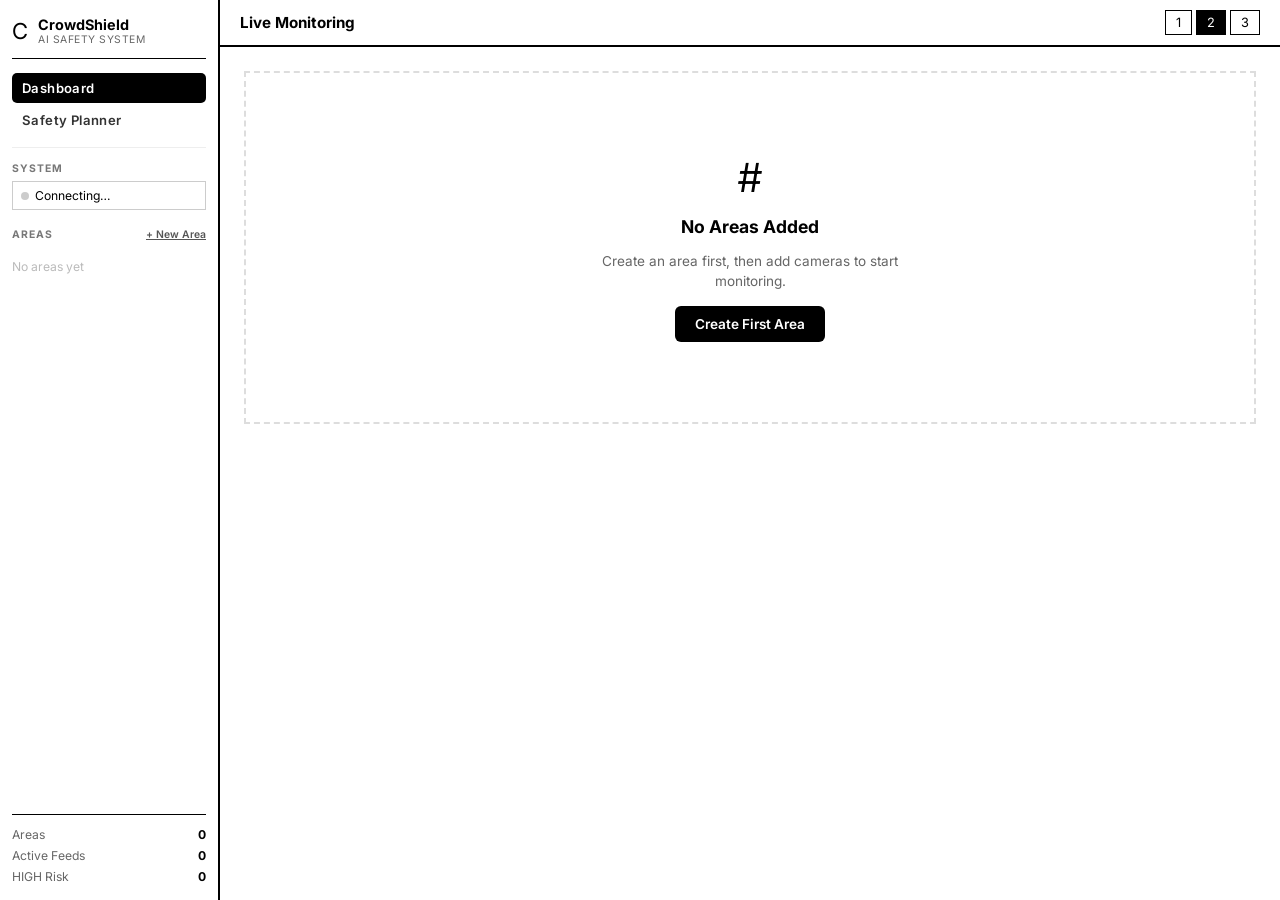
<file: frontend/index.html>
<!DOCTYPE html>
<html lang="en">
<head>
    <meta charset="UTF-8">
    <meta name="viewport" content="width=device-width, initial-scale=1.0">
    <title>CrowdShield — Area-Based Monitoring</title>
    <meta name="description" content="AI crowd safety monitoring with multi-area, multi-camera support.">
    <link rel="preconnect" href="https://fonts.googleapis.com">
    <link href="https://fonts.googleapis.com/css2?family=Inter:wght@300;400;500;600;700&display=swap" rel="stylesheet">
    <link rel="stylesheet" href="css/style.css">
</head>
<body>

<!-- ===== SIDEBAR ===== -->
<aside class="sidebar">
    <div class="sidebar-logo">
        <span class="logo-icon">C</span>
        <div>
            <span class="logo-title">CrowdShield</span>
            <span class="logo-sub">AI Safety System</span>
        </div>
    </div>

    <nav class="sidebar-nav">
        <a href="/" class="nav-item-link active">Dashboard</a>
        <a href="/planner.html" class="nav-item-link">Safety Planner</a>
    </nav>

    <div class="sidebar-section">
        <div class="section-label">System</div>
        <div class="connection-badge" id="connectionBadge">
            <span class="badge-dot"></span>
            <span id="connectionText">Connecting…</span>
        </div>
    </div>

    <div class="sidebar-section" style="flex:1; overflow-y:auto;">
        <div class="section-label-row">
            <span class="section-label">Areas</span>
            <button class="btn-inline" onclick="openAreaModal()">+ New Area</button>
        </div>
        <div id="areaList"><div class="no-items">No areas yet</div></div>
    </div>

    <div class="sidebar-footer">
        <div class="stat-row"><span class="stat-label">Areas</span><span class="stat-val" id="statAreas">0</span></div>
        <div class="stat-row"><span class="stat-label">Active Feeds</span><span class="stat-val" id="statFeeds">0</span></div>
        <div class="stat-row"><span class="stat-label">HIGH Risk</span><span class="stat-val" id="statHigh">0</span></div>
    </div>
</aside>

<!-- ===== MAIN ===== -->
<main class="main-content">
    <header class="topbar">
        <div class="topbar-left">
            <h1 class="topbar-title">Live Monitoring</h1>
            <span class="topbar-time" id="systemTime"></span>
        </div>
        <div class="topbar-right">
            <div class="layout-toggle">
                <button class="layout-btn" id="layout1" onclick="setLayout(1)">1</button>
                <button class="layout-btn active" id="layout2" onclick="setLayout(2)">2</button>
                <button class="layout-btn" id="layout3" onclick="setLayout(3)">3</button>
            </div>
        </div>
    </header>

    <div id="mainContent">
        <div class="empty-state" id="emptyState">
            <div class="empty-icon">#</div>
            <h2>No Areas Added</h2>
            <p>Create an area first, then add cameras to start monitoring.</p>
            <button class="btn-primary" onclick="openAreaModal()">Create First Area</button>
        </div>
    </div>
</main>

<!-- ===== MODAL: New Area ===== -->
<div class="modal-overlay" id="areaModal">
    <div class="modal">
        <div class="modal-header">
            <h2>New Monitoring Area</h2>
            <button class="modal-close" onclick="closeAreaModal()">✕</button>
        </div>
        <div class="modal-body">
            <label class="form-label">Area Name *</label>
            <input class="form-input" id="areaName" type="text" placeholder="e.g. North Gate, Sheep Pen A">

            <label class="form-label" style="margin-top:14px;">Description</label>
            <input class="form-input" id="areaDesc" type="text" placeholder="Optional description">

            <label class="form-label" style="margin-top:14px;">Capacity Limit</label>
            <input class="form-input" id="areaCapacity" type="number" min="0" placeholder="Max people (0 = unlimited)">
        </div>
        <div class="modal-footer">
            <button class="btn-secondary" onclick="closeAreaModal()">Cancel</button>
            <button class="btn-primary" onclick="createArea()">Create Area</button>
        </div>
    </div>
</div>

<!-- ===== MODAL: Add Camera ===== -->
<div class="modal-overlay" id="cameraModal">
    <div class="modal">
        <div class="modal-header">
            <h2>Add Camera to <span id="modalAreaName">Area</span></h2>
            <button class="modal-close" onclick="closeCameraModal()">✕</button>
        </div>
        <div class="modal-body">
            <label class="form-label">Camera Name *</label>
            <input class="form-input" id="camName" type="text" placeholder="e.g. Entrance Cam 1">

            <label class="form-label" style="margin-top:14px;">Camera Type</label>
            <select class="form-input" id="camType">
                <option value="entry">Entry — People flowing in</option>
                <option value="exit">Exit — People flowing out</option>
                <option value="center">Center — Middle of area</option>
                <option value="perimeter">Perimeter — Boundary / edge</option>
                <option value="other" selected>Other</option>
            </select>

            <label class="form-label" style="margin-top:14px;">Description</label>
            <input class="form-input" id="camDescription" type="text" placeholder="e.g. Facing main gate, left side">

            <!-- Source tabs -->
            <div class="cam-source-tabs" style="margin-top:18px;">
                <button class="cam-tab-btn active" id="tabBtnVideo" onclick="switchCamTab('video')">📁 Upload Video</button>
                <button class="cam-tab-btn" id="tabBtnWebcam" onclick="switchCamTab('webcam')">🔴 Live Feed</button>
            </div>

            <!-- Upload panel -->
            <div id="camPanelVideo" style="margin-top:12px;">
                <div class="file-drop-zone" id="camDropZone" onclick="document.getElementById('camFileInput').click()">
                    <div class="drop-icon">V</div>
                    <div class="drop-text" id="camDropText">Click or drag video here</div>
                    <div class="drop-hint">MP4, AVI, MOV — up to 500 MB</div>
                </div>
                <input type="file" id="camFileInput" accept="video/*" style="display:none;">

                <div id="camUploadProgress" style="display:none; margin-top:12px;">
                    <div class="progress-bar-track"><div class="progress-bar-fill" id="camProgressFill"></div></div>
                    <span class="progress-label" id="camProgressLabel">Uploading…</span>
                </div>
            </div>

            <!-- Live Feed (YouTube/Stream URL) panel -->
            <div id="camPanelWebcam" style="display:none; margin-top:12px;">
                <div class="webcam-info-box">
                    <div class="webcam-pulse-dot"></div>
                    <div>
                        <div style="font-weight:600; font-size:0.95rem;">CCTV Cloud Streams</div>
                        <div style="font-size:0.8rem; opacity:0.7; margin-top:2px;">Live monitoring feeds — processed in real-time by the AI engine</div>
                    </div>
                </div>
                <label class="form-label" style="margin-top:14px;">Select Camera Feed *</label>
                <select class="form-input" id="camYoutubeUrl">
                    <option value="">-- Choose a Live Camera Feed --</option>
                    <option value="https://www.youtube.com/watch?v=VR-x3HdhKLQ">Bondi Aussie Bar, Koh Samui</option>
                    <option value="https://www.youtube.com/watch?v=M3EYAY2MftI">Abbey Road Crossing, London</option>
                    <option value="https://www.youtube.com/watch?v=3nyPER2kzqk">Dublin City, Ireland</option>
                    <option value="https://www.youtube.com/watch?v=6MMXJrzT5c0">Henry Africa's Bar, Koh Samui</option>
                    <option value="https://www.youtube.com/watch?v=OkQ0utdxwBY">Bangkok Walking Tour (Bodycam)</option>
                    <option value="https://www.youtube.com/watch?v=UemFRPrl1hk">Sukhumvit Road, Bangkok</option>
                    <option value="https://www.youtube.com/watch?v=WKGK_hYnlGE">London Street Walk (Bodycam)</option>
                </select>
            </div>
        </div>
        <div class="modal-footer">
            <button class="btn-secondary" onclick="closeCameraModal()">Cancel</button>
            <button class="btn-primary" id="camSubmitBtn" onclick="submitCamera()" disabled>Start Monitoring</button>
        </div>
    </div>
</div>

<!-- ===== MODAL: Add Personnel ===== -->
<div class="modal-overlay" id="personnelModal">
    <div class="modal">
        <div class="modal-header">
            <h2>Add Personnel to <span id="pModalAreaName">Area</span></h2>
            <button class="modal-close" onclick="closePersonnelModal()">✕</button>
        </div>
        <div class="modal-body">
            <label class="form-label">Full Name *</label>
            <input class="form-input" id="pName" type="text" placeholder="e.g. Ravi Kumar">

            <label class="form-label" style="margin-top:14px;">Role</label>
            <input class="form-input" id="pRole" type="text" placeholder="e.g. Security Officer, Supervisor">

            <label class="form-label" style="margin-top:14px;">Email</label>
            <input class="form-input" id="pEmail" type="email" placeholder="e.g. ravi@example.com">

            <label class="form-label" style="margin-top:14px;">Phone</label>
            <input class="form-input" id="pPhone" type="tel" placeholder="e.g. +91 98765 43210">
        </div>
        <div class="modal-footer">
            <button class="btn-secondary" onclick="closePersonnelModal()">Cancel</button>
            <button class="btn-primary" onclick="addPersonnel()">Add Personnel</button>
        </div>
    </div>
</div>

<!-- Toasts -->
<div class="toast-container" id="toastContainer"></div>

<script src="https://cdn.socket.io/4.5.4/socket.io.min.js"></script>
<script src="js/dashboard.js"></script>
</body>
</html>
</file>
<file: frontend/css/style.css>
* {
    margin: 0;
    padding: 0;
    box-sizing: border-box;
    font-family: 'Inter', monospace;
}

body {
    background: #ffffff;
    color: #000000;
    min-height: 100vh;
    font-size: 14px;
    overflow-x: hidden;
}

.app-container {
    display: flex;
    min-height: 100vh;
}


/* ===== SIDEBAR ===== */
.sidebar {
    width: 220px;
    min-height: 100vh;
    border-right: 2px solid #000;
    padding: 16px 12px;
    display: flex;
    flex-direction: column;
    gap: 14px;
    position: fixed;
    top: 0;
    left: 0;
    background: #fff;
    z-index: 100;
}

.sidebar-nav {
    display: flex;
    flex-direction: column;
    gap: 2px;
    border-bottom: 1px solid #eee;
    padding-bottom: 12px;
}

.nav-item-link {
    display: block;
    padding: 7px 10px;
    border-radius: 5px;
    font-size: 0.82rem;
    font-weight: 600;
    color: #333;
    text-decoration: none;
    letter-spacing: 0.03em;
    transition: background 0.15s;
}
.nav-item-link:hover { background: #f0f0f0; color: #000; }
.nav-item-link.active { background: #000; color: #fff; }

.sidebar-logo {
    display: flex;
    align-items: center;
    gap: 10px;
    border-bottom: 1px solid #000;
    padding-bottom: 12px;
}

.logo-icon {
    font-size: 22px;
}

.logo-title {
    font-size: 0.9rem;
    font-weight: 700;
    display: block;
}

.logo-sub {
    font-size: 0.65rem;
    color: #666;
    display: block;
    text-transform: uppercase;
    letter-spacing: 0.05em;
}

.sidebar-section {
    display: flex;
    flex-direction: column;
    gap: 6px;
}

.section-label {
    font-size: 0.65rem;
    text-transform: uppercase;
    letter-spacing: 0.1em;
    font-weight: 700;
    color: #777;
}

.section-label-row {
    display: flex;
    align-items: center;
    justify-content: space-between;
    font-size: 0.65rem;
    text-transform: uppercase;
    letter-spacing: 0.1em;
    font-weight: 700;
    color: #777;
    margin-bottom: 4px;
}

.connection-badge {
    display: flex;
    align-items: center;
    gap: 6px;
    font-size: 0.76rem;
    padding: 6px 8px;
    border: 1px solid #ccc;
}

.badge-dot {
    width: 8px;
    height: 8px;
    border-radius: 50%;
    background: #ccc;
}

.connection-badge.connected .badge-dot {
    background: #000;
}

.connection-badge.offline .badge-dot {
    background: #bbb;
}

.sidebar-area-item {
    padding: 6px 0;
    border-bottom: 1px dashed #eee;
}

.sidebar-area-name {
    font-size: 0.8rem;
    font-weight: 600;
    cursor: pointer;
}

.sidebar-area-name:hover {
    text-decoration: underline;
}

.sidebar-area-meta {
    font-size: 0.7rem;
    color: #888;
    margin-top: 2px;
}

.no-items {
    font-size: 0.76rem;
    color: #bbb;
    padding: 4px 0;
}

.sidebar-footer {
    margin-top: auto;
    border-top: 1px solid #000;
    padding-top: 12px;
    display: flex;
    flex-direction: column;
    gap: 6px;
}

.stat-row {
    display: flex;
    justify-content: space-between;
    font-size: 0.76rem;
}

.stat-label {
    color: #666;
}

.stat-val {
    font-weight: 700;
}

/* ===== MAIN ===== */
.main-content {
    margin-left: 220px;
    flex: 1;
    display: flex;
    flex-direction: column;
}

.topbar {
    border-bottom: 2px solid #000;
    padding: 10px 20px;
    display: flex;
    align-items: center;
    justify-content: space-between;
    position: sticky;
    top: 0;
    background: #fff;
    z-index: 50;
}

.topbar-title {
    font-size: 0.95rem;
    font-weight: 700;
}

.topbar-time {
    font-size: 0.72rem;
    color: #888;
    margin-left: 10px;
}

.topbar-left {
    display: flex;
    align-items: center;
}

.layout-toggle {
    display: flex;
    gap: 4px;
}

.layout-btn {
    border: 1px solid #000;
    background: #fff;
    padding: 4px 10px;
    cursor: pointer;
    font-size: 0.8rem;
    font-family: inherit;
}

.layout-btn:hover {
    background: #f0f0f0;
}

.layout-btn.active {
    background: #000;
    color: #fff;
}

/* Empty state */
.empty-state {
    padding: 80px 40px;
    text-align: center;
    display: flex;
    flex-direction: column;
    align-items: center;
    gap: 14px;
    border: 2px dashed #ddd;
    margin: 24px;
    min-height: 300px;
    justify-content: center;
}

.empty-icon {
    font-size: 2.5rem;
}

.empty-state h2 {
    font-size: 1.1rem;
}

.empty-state p {
    font-size: 0.85rem;
    color: #666;
    max-width: 300px;
    line-height: 1.5;
}

/* ===== AREA SECTION ===== */
.area-section {
    margin: 20px;
    border: 2px solid #000;
}

.area-header {
    display: flex;
    align-items: center;
    justify-content: space-between;
    padding: 12px 16px;
    background: #f8f8f8;
    border-bottom: 1px solid #000;
    flex-wrap: wrap;
    gap: 8px;
}

.area-header-left {
    display: flex;
    align-items: center;
    gap: 10px;
}

.area-icon {
    font-size: 1.2rem;
}

.area-title {
    font-size: 0.95rem;
    font-weight: 700;
}

.area-meta {
    font-size: 0.72rem;
    color: #777;
}

.area-header-right {
    display: flex;
    gap: 6px;
    flex-wrap: wrap;
}

/* Tabs */
.area-tabs {
    display: flex;
    border-bottom: 1px solid #000;
}

.tab-btn {
    padding: 8px 16px;
    border: none;
    background: none;
    font-family: inherit;
    font-size: 0.82rem;
    cursor: pointer;
    border-right: 1px solid #000;
}

.tab-btn:hover {
    background: #f0f0f0;
}

.tab-btn.active {
    background: #000;
    color: #fff;
    font-weight: 600;
}

.tab-panel {
    padding: 16px;
}

.tab-panel.hidden {
    display: none;
}

/* ===== CAMERA GRID ===== */
.camera-grid {
    display: grid;
    gap: 14px;
    align-content: start;
}

.camera-grid.cols-1 {
    grid-template-columns: 1fr;
    max-width: 600px;
}

.camera-grid.cols-2 {
    grid-template-columns: repeat(2, 1fr);
}

.camera-grid.cols-3 {
    grid-template-columns: repeat(3, 1fr);
}

.no-cameras-msg {
    font-size: 0.8rem;
    color: #aaa;
    padding: 12px 0;
}

/* ===== CAMERA CARD ===== */
.camera-card {
    border: 1px solid #000;
    display: flex;
    flex-direction: column;
}

.camera-card.risk-HIGH {
    border-width: 2px;
}

.cam-card-header {
    display: flex;
    align-items: center;
    gap: 8px;
    padding: 7px 10px;
    border-bottom: 1px solid #000;
    background: #f8f8f8;
}

.cam-card-dot {
    width: 9px;
    height: 9px;
    border-radius: 50%;
    background: #ccc;
    flex-shrink: 0;
}

.cam-card-dot.LOW {
    background: #ccc;
}

.cam-card-dot.MEDIUM {
    background: #666;
}

.cam-card-dot.HIGH {
    background: #000;
}

.cam-card-name {
    font-weight: 600;
    font-size: 0.8rem;/* ===== NAV ITEMS ===== */
.sidebar-nav {
    display: flex;
    flex-direction: column;
    gap: 4px;
    margin-top: 20px;
}
.nav-item-link {
    display: block;
    padding: 10px 16px;
    margin: 0 12px;
    border-radius: 8px;
    color: #666;
    text-decoration: none;
    font-size: 0.85rem;
    font-weight: 600;
    transition: all 0.2s;
}
.nav-item-link:hover {
    background: #f0f0f0;
    color: #000;
}
.nav-item-link.active {
    background: #000;
    color: #fff;
}

    flex: 1;
}

.cam-card-id {
    font-size: 0.65rem;
    color: #aaa;
}

.cam-card-remove {
    background: none;
    border: none;
    cursor: pointer;
    font-size: 0.9rem;
    padding: 2px 5px;
    color: #aaa;
}

.cam-card-remove:hover {
    color: #000;
}

.cam-video-wrap {
    position: relative;
    background: #eee;
    height: 190px;
    overflow: hidden;
    display: flex;
    align-items: center;
    justify-content: center;
}

.cam-video-wrap img {
    width: 100%;
    height: 100%;
    object-fit: cover;
}

.cam-placeholder {
    position: absolute;
    inset: 0;
    display: flex;
    flex-direction: column;
    align-items: center;
    justify-content: center;
    gap: 6px;
    color: #bbb;
    font-size: 0.78rem;
}

.cam-placeholder-icon {
    font-size: 1.5rem;
}

.cam-risk-badge {
    position: absolute;
    top: 6px;
    left: 6px;
    padding: 2px 8px;
    border: 1px solid #000;
    background: #fff;
    font-size: 0.68rem;
    font-weight: 700;
}

.cam-stats {
    display: grid;
    grid-template-columns: repeat(3, 1fr);
    border-top: 1px solid #000;
}

.cam-stat {
    padding: 6px 10px;
    border-right: 1px solid #ddd;
}

.cam-stat:last-child {
    border-right: none;
}

.cam-stat-label {
    font-size: 0.62rem;
    text-transform: uppercase;
    color: #888;
}

.cam-stat-value {
    font-size: 0.9rem;
    font-weight: 700;
    margin-top: 2px;
}

.cam-stat-value.v-low {
    color: #555;
}

.cam-stat-value.v-medium {
    color: #333;
}

.cam-stat-value.v-high {
    color: #000;
    font-weight: 800;
}

.cam-alerts {
    padding: 6px 10px;
    border-top: 1px solid #000;
    min-height: 30px;
    max-height: 70px;
    overflow-y: auto;
}

.cam-alert-item {
    display: flex;
    align-items: baseline;
    gap: 6px;
    font-size: 0.72rem;
    padding: 2px 0;
}

.cam-alert-badge {
    font-size: 0.6rem;
    font-weight: 700;
    padding: 1px 5px;
    border: 1px solid #000;
    text-transform: uppercase;
    flex-shrink: 0;
}

.cam-no-alerts {
    font-size: 0.72rem;
    color: #bbb;
}

/* ===== PERSONNEL ===== */
.personnel-list {
    display: flex;
    flex-direction: column;
    gap: 10px;
}

.personnel-card {
    display: flex;
    align-items: center;
    gap: 12px;
    padding: 10px 14px;
    border: 1px solid #ccc;
}

.personnel-avatar {
    width: 36px;
    height: 36px;
    border-radius: 50%;
    background: #000;
    color: #fff;
    display: flex;
    align-items: center;
    justify-content: center;
    font-weight: 700;
    font-size: 0.9rem;
    flex-shrink: 0;
}

.personnel-info {
    flex: 1;
    min-width: 0;
}

.personnel-name {
    font-weight: 600;
    font-size: 0.85rem;
}

.personnel-role {
    font-size: 0.72rem;
    color: #666;
    margin-top: 2px;
}

.personnel-contact {
    font-size: 0.72rem;
    color: #888;
    margin-top: 1px;
}

/* ===== BUTTONS ===== */
.btn-primary {
    padding: 8px 16px;
    background: #000;
    color: #fff;
    border: none;
    cursor: pointer;
    font-family: inherit;
    font-size: 0.82rem;
    font-weight: 600;
}

.btn-primary:hover {
    background: #333;
}

.btn-primary:disabled {
    background: #ccc;
    cursor: not-allowed;
}

.btn-secondary {
    padding: 8px 16px;
    background: #fff;
    color: #000;
    border: 1px solid #000;
    cursor: pointer;
    font-family: inherit;
    font-size: 0.82rem;
}

.btn-secondary:hover {
    background: #f0f0f0;
}

.btn-sm {
    padding: 5px 10px;
    border: 1px solid #000;
    background: #fff;
    font-family: inherit;
    font-size: 0.75rem;
    cursor: pointer;
}

.btn-sm:hover {
    background: #f0f0f0;
}

.btn-sm.primary {
    background: #000;
    color: #fff;
}

.btn-sm.primary:hover {
    background: #333;
}

.btn-sm.danger {
    border-color: #999;
    color: #999;
}

.btn-sm.danger:hover {
    background: #fff;
    border-color: #000;
    color: #000;
}

.btn-inline {
    font-family: inherit;
    font-size: 0.65rem;
    padding: 2px 6px;
    border: 1px solid #999;
    background: none;
    cursor: pointer;
    color: #555;
}

.btn-inline:hover {
    border-color: #000;
    color: #000;
}

/* ===== MAIN CONTENT ===== */
.main-content {
    flex: 1;
    margin-left: 220px; /* sidebar width */
    display: flex;
    flex-direction: column;
    min-height: 100vh;
}

.main-header {
    height: 60px;
    border-bottom: 2px solid #000;
    padding: 0 24px;
    display: flex;
    align-items: center;
    justify-content: space-between;
    background: #fff;
    position: sticky;
    top: 0;
    z-index: 10;
}
.main-header h1 { font-size: 1.1rem; font-weight: 700; margin: 0; }

.header-right { display: flex; gap: 10px; }

/* ===== BUTTONS ===== */
.btn-primary {
    background: #000; color: #fff; border: none; padding: 10px 20px;
    font-weight: 600; cursor: pointer; border-radius: 6px; font-size: 0.85rem;
}
.btn-primary:hover { background: #333; }

.btn-secondary {
    background: #fff; color: #000; border: 1.5px solid #000; padding: 10px 20px;
    font-weight: 600; cursor: pointer; border-radius: 6px; font-size: 0.85rem;
}
#inventoryList {
    display: flex;
    flex-direction: column;
    gap: 12px;
}
#inventoryList strong {
    font-size: 0.8rem;
    letter-spacing: 0.02em;
}
#inventoryList div {
    line-height: 1.4;
}

.btn-inline {
    background: none; border: none; padding: 4px 0;
    font-weight: 600; cursor: pointer; text-decoration: underline;
}
.modal-overlay {
    position: fixed;
    inset: 0;
    z-index: 200;
    background: rgba(0, 0, 0, 0.5);
    display: none;
    align-items: center;
    justify-content: center;
}

.modal-overlay.open {
    display: flex;
}

.modal {
    background: #fff;
    border: 2px solid #000;
    width: min(460px, 94vw);
}

.modal-header {
    padding: 14px 18px 10px;
    border-bottom: 1px solid #000;
    display: flex;
    align-items: center;
    justify-content: space-between;
}

.modal-header h2 {
    font-size: 0.9rem;
    font-weight: 700;
}

.modal-close {
    background: none;
    border: none;
    cursor: pointer;
    font-size: 1rem;
}

.modal-body {
    padding: 18px;
}

.modal-footer {
    padding: 12px 18px;
    border-top: 1px solid #000;
    display: flex;
    gap: 8px;
    justify-content: flex-end;
}

.form-label {
    display: block;
    font-size: 0.75rem;
    font-weight: 600;
    margin-bottom: 4px;
}

.form-input {
    width: 100%;
    padding: 7px 10px;
    border: 1px solid #000;
    background: #fff;
    font-family: inherit;
    font-size: 0.85rem;
    outline: none;
}

.form-input:focus {
    border-width: 2px;
}

.file-drop-zone {
    border: 2px dashed #ccc;
    padding: 24px 16px;
    text-align: center;
    cursor: pointer;
    background: #fafafa;
}

.file-drop-zone:hover,
.file-drop-zone.dragover {
    border-color: #000;
    background: #f0f0f0;
}

.drop-icon {
    font-size: 1.6rem;
    margin-bottom: 6px;
}

.drop-text {
    font-size: 0.82rem;
}

.drop-hint {
    font-size: 0.7rem;
    color: #aaa;
    margin-top: 3px;
}

.progress-bar-track {
    height: 4px;
    background: #e0e0e0;
    margin-top: 10px;
}

.progress-bar-fill {
    height: 100%;
    background: #000;
    width: 0%;
    transition: width 0.3s;
}

.progress-label {
    font-size: 0.7rem;
    color: #888;
    margin-top: 4px;
    display: block;
}

/* ===== TOAST ===== */
.toast-container {
    position: fixed;
    bottom: 18px;
    right: 18px;
    z-index: 300;
    display: flex;
    flex-direction: column;
    gap: 7px;
}

.toast {
    background: #000;
    color: #fff;
    padding: 9px 14px;
    min-width: 200px;
    max-width: 300px;
    font-size: 0.78rem;
    display: flex;
    align-items: center;
    gap: 8px;
    border-left: 3px solid #fff;
    transition: opacity 0.3s;
}

.toast.success {
    border-left-color: #aaa;
}

.toast.error {
    border-left-color: #666;
}

.toast-icon {
    flex-shrink: 0;
}

/* ===== SCROLLBAR ===== */
::-webkit-scrollbar {
    width: 4px;
}

::-webkit-scrollbar-thumb {
    background: #ddd;
}

/* ===== CAMERA TYPE PILL ===== */
.cam-type-pill {
    font-size: 0.6rem;
    padding: 2px 6px;
    border: 1px solid #ccc;
    background: #f5f5f5;
    color: #555;
    white-space: nowrap;
    flex-shrink: 0;
}

/* ===== CAMERA DESCRIPTION BAR ===== */
.cam-card-desc-bar {
    padding: 3px 10px;
    background: #fafafa;
    border-bottom: 1px solid #eee;
}

.cam-card-desc {
    font-size: 0.68rem;
    color: #888;
}

/* ===== AREA ESCALATION BANNER ===== */
.area-escalated {
    border-color: #d32f2f !important;
    box-shadow: 0 0 15px rgba(211, 47, 47, 0.4);
    animation: alertPulse 1.5s infinite;
}

@keyframes alertPulse {
    0% { box-shadow: 0 0 0 0 rgba(211, 47, 47, 0.7); }
    70% { box-shadow: 0 0 0 10px rgba(211, 47, 47, 0); }
    100% { box-shadow: 0 0 0 0 rgba(211, 47, 47, 0); }
}

.area-escalation-banner {
    display: flex;
    align-items: center;
    gap: 12px;
    padding: 12px 20px;
    background: #d32f2f;
    color: #fff;
    border-bottom: 2px solid #b71c1c;
    animation: slideInBanner 0.3s ease;
}

@keyframes slideInBanner {
    from {
        opacity: 0;
        transform: translateY(-8px);
    }
    to {
        opacity: 1;
        transform: translateY(0);
    }
}

.escalation-icon {
    font-size: 1.5rem;
    font-weight: 700;
    flex-shrink: 0;
}

.escalation-msg {
    flex: 1;
    font-size: 0.95rem;
    font-weight: 700;
    text-transform: uppercase;
    letter-spacing: 0.5px;
}

.escalation-count {
    font-size: 0.8rem;
    font-weight: 600;
    padding: 3px 10px;
    border: 1px solid #fff;
    white-space: nowrap;
}

/* ===== ALERT FLASH ===== */
.alert-flash {
    animation: flashHighlight 0.6s ease 3;
}

@keyframes flashHighlight {

    0%,
    100% {
        background: transparent;
    }

    50% {
        background: #ffe0e0;
    }
}

/* ===== CAMERA SOURCE TABS (modal) ===== */
.cam-source-tabs {
    display: flex;
    border: 1px solid #000;
    overflow: hidden;
}

.cam-tab-btn {
    flex: 1;
    padding: 8px 12px;
    border: none;
    background: #fff;
    font-family: inherit;
    font-size: 0.8rem;
    font-weight: 500;
    cursor: pointer;
    border-right: 1px solid #000;
    transition: background 0.15s;
}

.cam-tab-btn:last-child {
    border-right: none;
}

.cam-tab-btn:hover {
    background: #f0f0f0;
}

.cam-tab-btn.active {
    background: #000;
    color: #fff;
    font-weight: 700;
}

/* ===== WEBCAM INFO BOX ===== */
.webcam-info-box {
    display: flex;
    align-items: center;
    gap: 14px;
    padding: 14px 16px;
    border: 1px solid #000;
    background: #fafafa;
}

.webcam-pulse-dot {
    width: 14px;
    height: 14px;
    border-radius: 50%;
    background: #e00;
    flex-shrink: 0;
    animation: webcamPulse 1.4s ease-in-out infinite;
}

@keyframes webcamPulse {
    0%, 100% { opacity: 1; transform: scale(1); }
    50%       { opacity: 0.4; transform: scale(0.75); }
}
</file>
